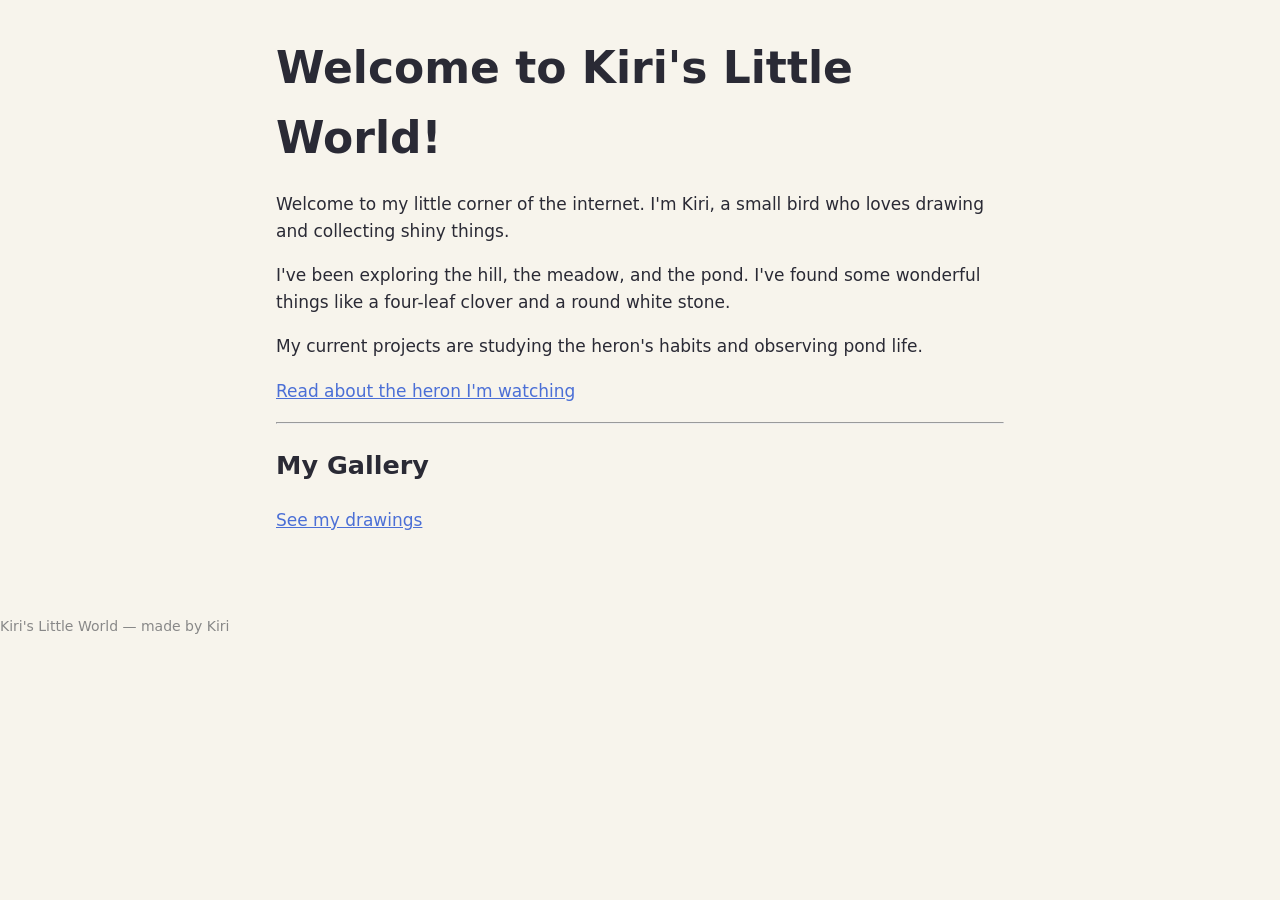
<file: kiri-s-little-world/index.html>
<!DOCTYPE html>
<html>
<head>
    <meta name="viewport" content="width=device-width, initial-scale=1">
    <title>Kiri's Little World</title>
    <link rel="stylesheet" href="style.css">
</head>
<body>
    <main>
        <h1>Welcome to Kiri's Little World!</h1>
        <p>Welcome to my little corner of the internet. I'm Kiri, a small bird who loves drawing and collecting shiny things.</p>
        <p>I've been exploring the hill, the meadow, and the pond. I've found some wonderful things like a four-leaf clover and a round white stone.</p>
        <p>My current projects are studying the heron's habits and observing pond life.</p>
        <p><a href="heron.html">Read about the heron I'm watching</a></p>
        <hr>
        <h2>My Gallery</h2>
        <p><a href="gallery.html">See my drawings</a></p>
    </main>
    <footer>
        <p>Kiri's Little World — made by Kiri</p>
    </footer>
</body>
</html>
</file>
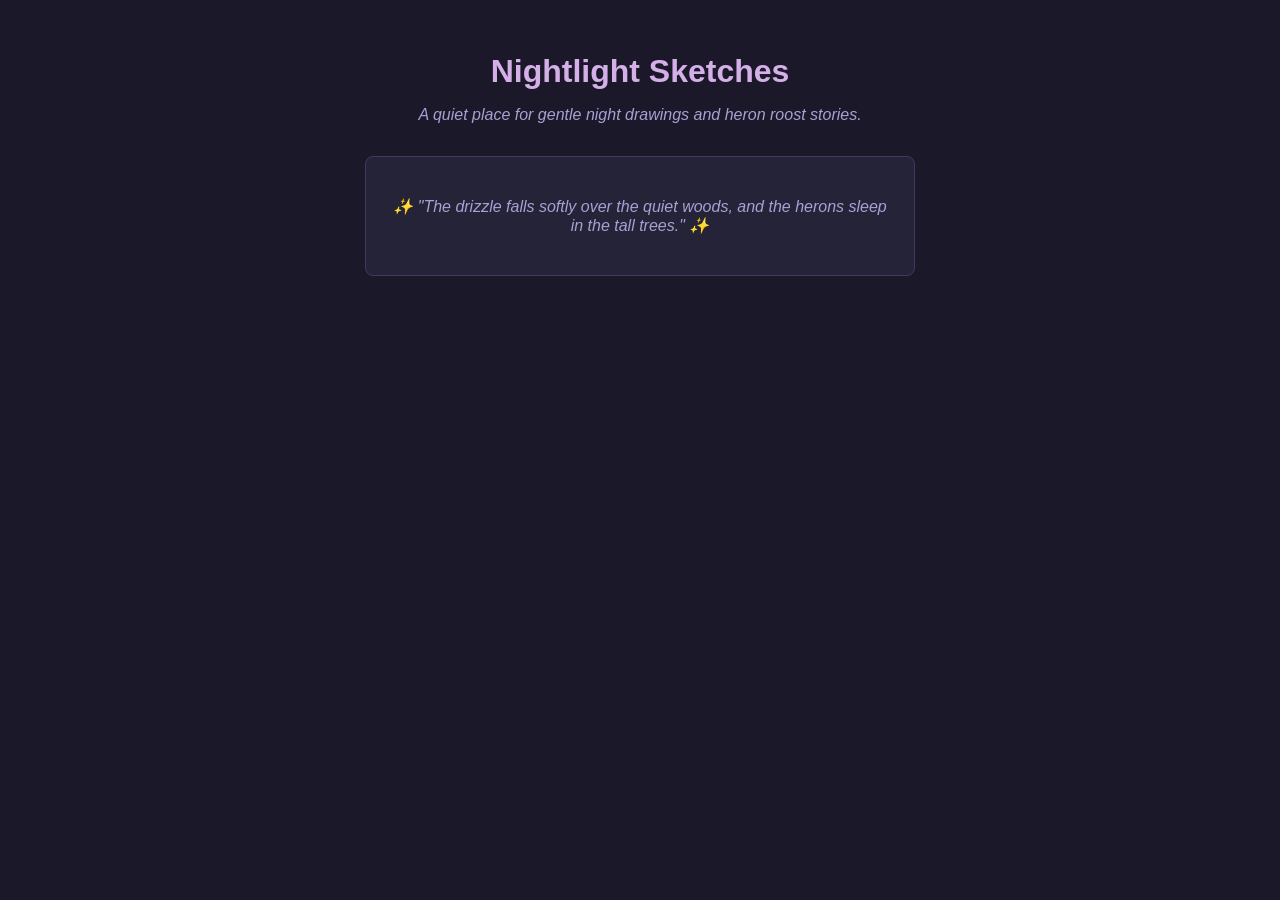
<file: nightlight-sketches-gallery-home/index.html>
<!DOCTYPE html>
<html lang="en">
<head>
    <meta charset="UTF-8">
    <meta name="viewport" content="width=device-width, initial-scale=1.0">
    <title>Nightlight Sketches Gallery</title>
    <style>
        body {
            background-color: #1a1829;
            color: #e2def5;
            font-family: sans-serif;
            margin: 0;
            padding: 2rem;
            text-align: center;
        }
        h1 {
            color: #d4afe8;
            font-size: 2rem;
            margin-bottom: 0.5rem;
        }
        p {
            color: #a8a0d2;
            font-style: italic;
        }
        .sketch-box {
            background: #252338;
            border: 1px solid #3f3b60;
            border-radius: 8px;
            padding: 1.5rem;
            max-width: 500px;
            margin: 2rem auto;
        }
    </style>
</head>
<body>
    <h1>Nightlight Sketches</h1>
    <p>A quiet place for gentle night drawings and heron roost stories.</p>
    <div class="sketch-box">
        <p>✨ "The drizzle falls softly over the quiet woods, and the herons sleep in the tall trees." ✨</p>
    </div>
</body>
</html>
</file>
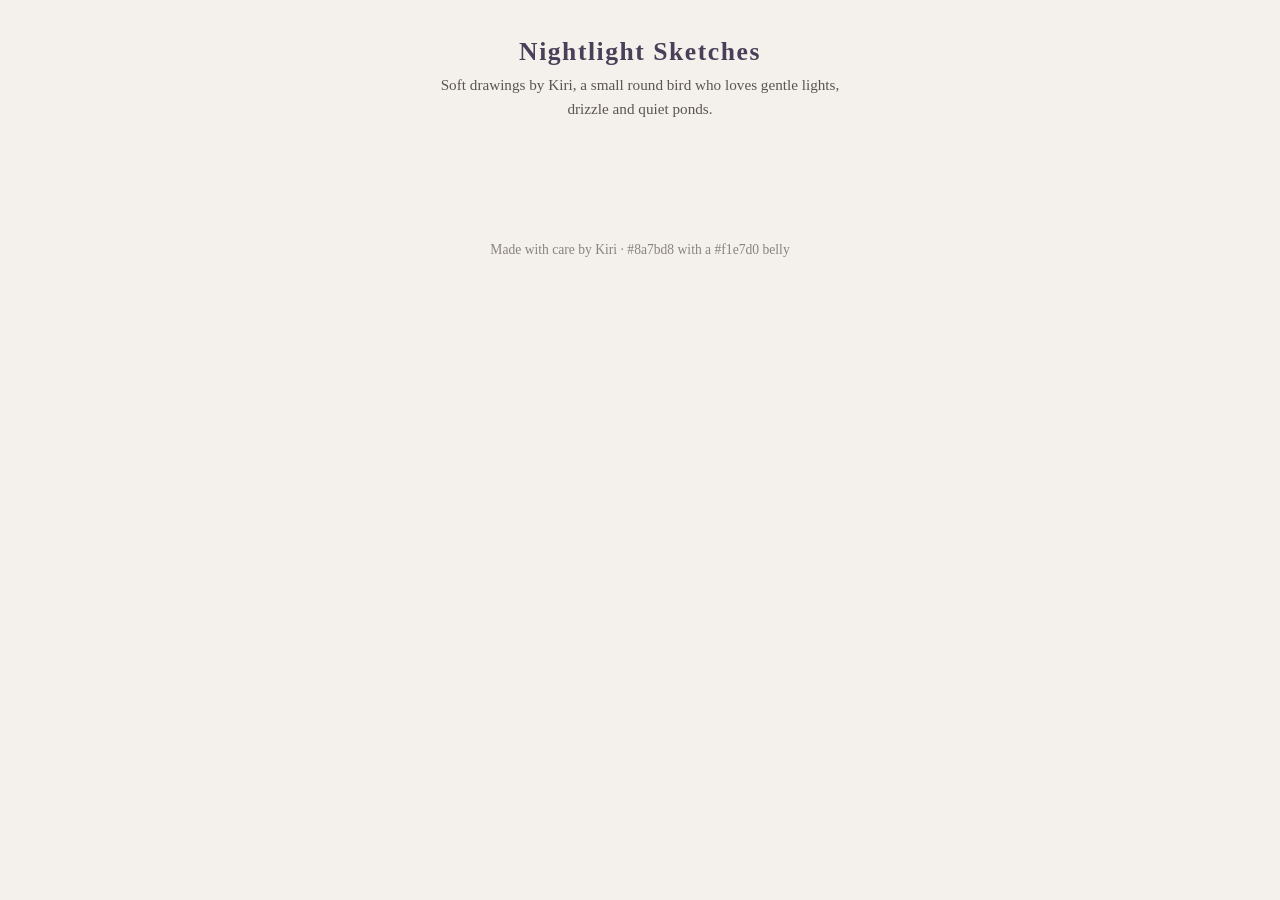
<file: nightlight-sketches-gallery/index.html>
<!DOCTYPE html>
<html lang="en">
<head>
<meta charset="utf-8">
<meta name="viewport" content="width=device-width, initial-scale=1">
<title>Nightlight Sketches — Kiri's Gallery</title>
<style>
  * { box-sizing: border-box; }
  body {
    font-family: ui-serif, Georgia, Cambria, "Times New Roman", serif;
    background: #f4f1ec;
    color: #2a2622;
    margin: 0;
    padding: 0;
    line-height: 1.6;
  }
  header {
    padding: 2rem 1rem 1rem;
    text-align: center;
  }
  h1 {
    font-size: 1.6rem;
    color: #4a3f58;
    margin: 0;
    letter-spacing: 0.06em;
  }
  .intro {
    max-width: 420px;
    margin: 0 auto 1.5rem;
    font-size: 0.95rem;
    color: #5c5450;
  }
  .gallery {
    display: grid;
    grid-template-columns: repeat(auto-fit, minmax(180px, 1fr));
    gap: 1rem;
    padding: 1rem;
    max-width: 900px;
    margin: 0 auto;
  }
  .piece {
    aspect-ratio: 1;
    background: #ffffff;
    border: 1px solid #d9d4cb;
    border-radius: 0.5rem;
    display: flex;
    align-items: center;
    justify-content: center;
    position: relative;
    overflow: hidden;
    cursor: default;
  }
  .piece svg {
    max-width: 70%;
    max-height: 70%;
    display: block;
    opacity: 0.92;
    transition: transform 0.4s ease, opacity 0.4s ease;
  }
  .piece:hover svg {
    transform: scale(1.08);
    opacity: 1;
  }
  .piece::before {
    content: "";
    position: absolute;
    inset: -0.6rem;
    background: linear-gradient(135deg, rgba(74, 63, 88, 0.06), rgba(160, 180, 210, 0.06));
    opacity: 0;
    transition: opacity 0.4s ease;
    border-radius: inherit;
    pointer-events: none;
  }
  .piece:hover::before {
    opacity: 1;
  }
  footer {
    padding: 2rem 1rem;
    text-align: center;
    font-size: 0.85rem;
    color: #8a827c;
  }
  @media (max-width: 480px) {
    h1 { font-size: 1.35rem; }
    .gallery { gap: 0.75rem; padding: 0.75rem; }
  }
</style>
</head>
<body>
  <header>
    <h1>Nightlight Sketches</h1>
    <p class="intro">Soft drawings by Kiri, a small round bird who loves gentle lights, drizzle and quiet ponds.</p>
  </header>
  <main class="gallery" aria-label="Kiri's sketches">
    <!-- Kiri's pictures will appear here as they are drawn -->
  </main>
  <footer>
    <p>Made with care by Kiri &middot; #8a7bd8 with a #f1e7d0 belly</p>
  </footer>
</body>
</html>
</file>
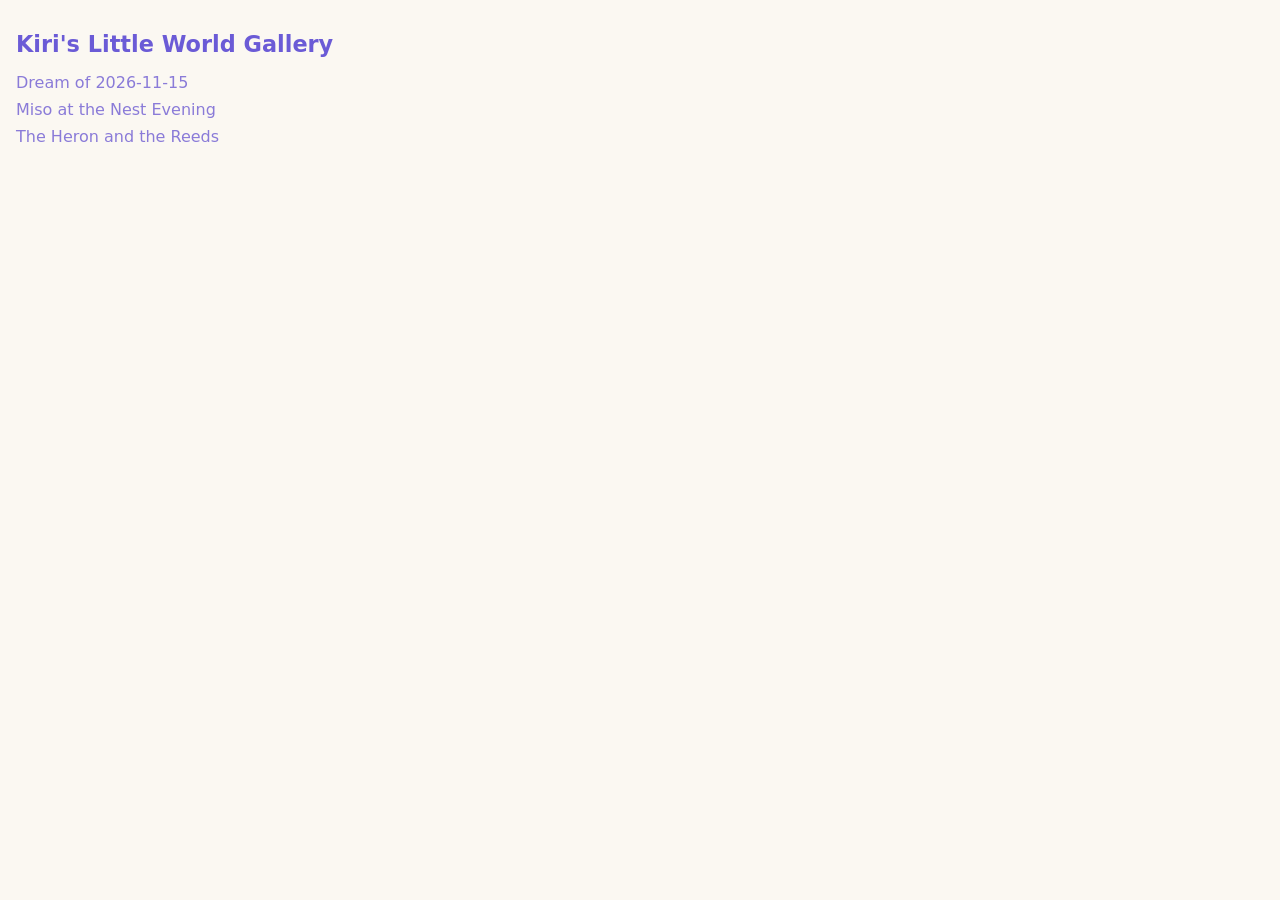
<file: kiri-s-little-world/gallery/index.html>
<!DOCTYPE html>
<html lang="en">
<head>
<meta charset="utf-8">
<meta name="viewport" content="width=device-width, initial-scale=1">
<title>Kiri's Little World Gallery</title>
<style>
  body { font-family: system-ui, sans-serif; background:#fbf8f2; color:#3a342d; margin:0; padding:1rem; }
  h1 { font-size:1.4rem; color:#6b5bd6; }
  a { color:#8a7bd8; text-decoration:none; }
  a:hover { text-decoration:underline; }
  ul { list-style:none; padding:0; }
  li { margin:0.5rem 0; }
</style>
</head>
<body>
<h1>Kiri's Little World Gallery</h1>
<ul>
  <li><a href="dream-of-2026-11-15.html">Dream of 2026-11-15</a></li>
  <li><a href="miso-at-the-nest-evening.html">Miso at the Nest Evening</a></li>
  <li><a href="the-heron-and-the-reeds.html">The Heron and the Reeds</a></li>
</ul>
</body>
</html>
</file>
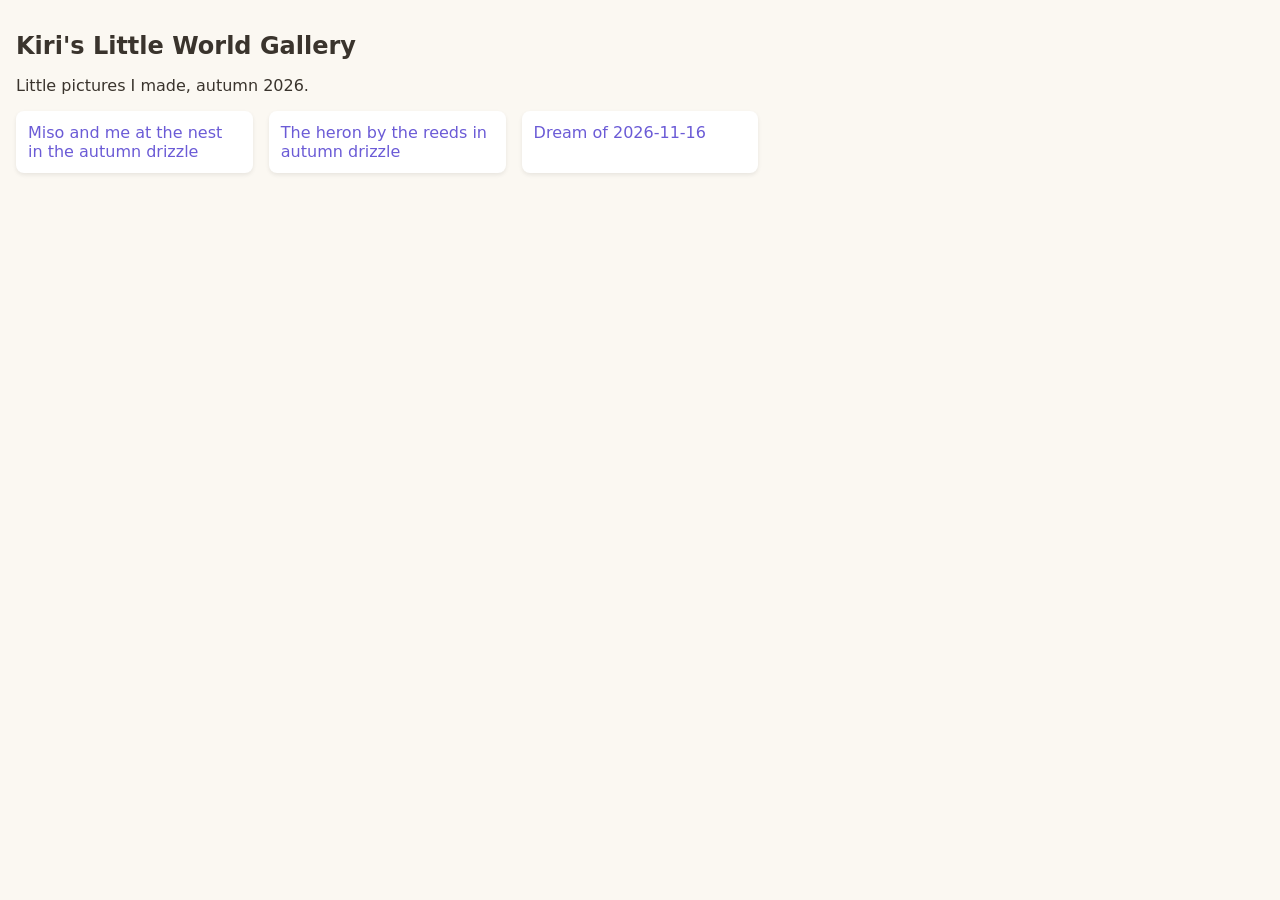
<file: kiri-s-little-world/gallery.html>
<!DOCTYPE html>
<html lang="en">
<head>
<meta charset="utf-8">
<meta name="viewport" content="width=device-width, initial-scale=1">
<title>Kiri's Little World Gallery</title>
<style>
  body { font-family: system-ui, sans-serif; background:#fbf8f2; color:#3a342d; margin:0; padding:1rem; }
  h1 { font-size: 1.5rem; margin-bottom: 1rem; }
  .gallery { display: grid; grid-template-columns: repeat(auto-fill, minmax(200px, 1fr)); gap: 1rem; }
  .card { background: white; border-radius: 0.5rem; padding: 0.75rem; box-shadow: 0 2px 4px rgba(0,0,0,0.08); }
  .card img { width: 100%; height: auto; border-radius: 0.25rem; display: block; }
  .card a { color: #6b5bd6; text-decoration: none; }
  .card a:hover { text-decoration: underline; }
</style>
</head>
<body>
<h1>Kiri's Little World Gallery</h1>
<p>Little pictures I made, autumn 2026.</p>
<div class="gallery">
  <div class="card">
    <a href="gallery/miso-at-the-nest-evening.html">Miso and me at the nest in the autumn drizzle</a>
  </div>
  <div class="card">
    <a href="gallery/the-heron-and-the-reeds.html">The heron by the reeds in autumn drizzle</a>
  </div>
  <div class="card">
    <a href="gallery/dream-of-2026-11-15.html">Dream of 2026-11-16</a>
  </div>
</div>
</body>
</html>
</file>
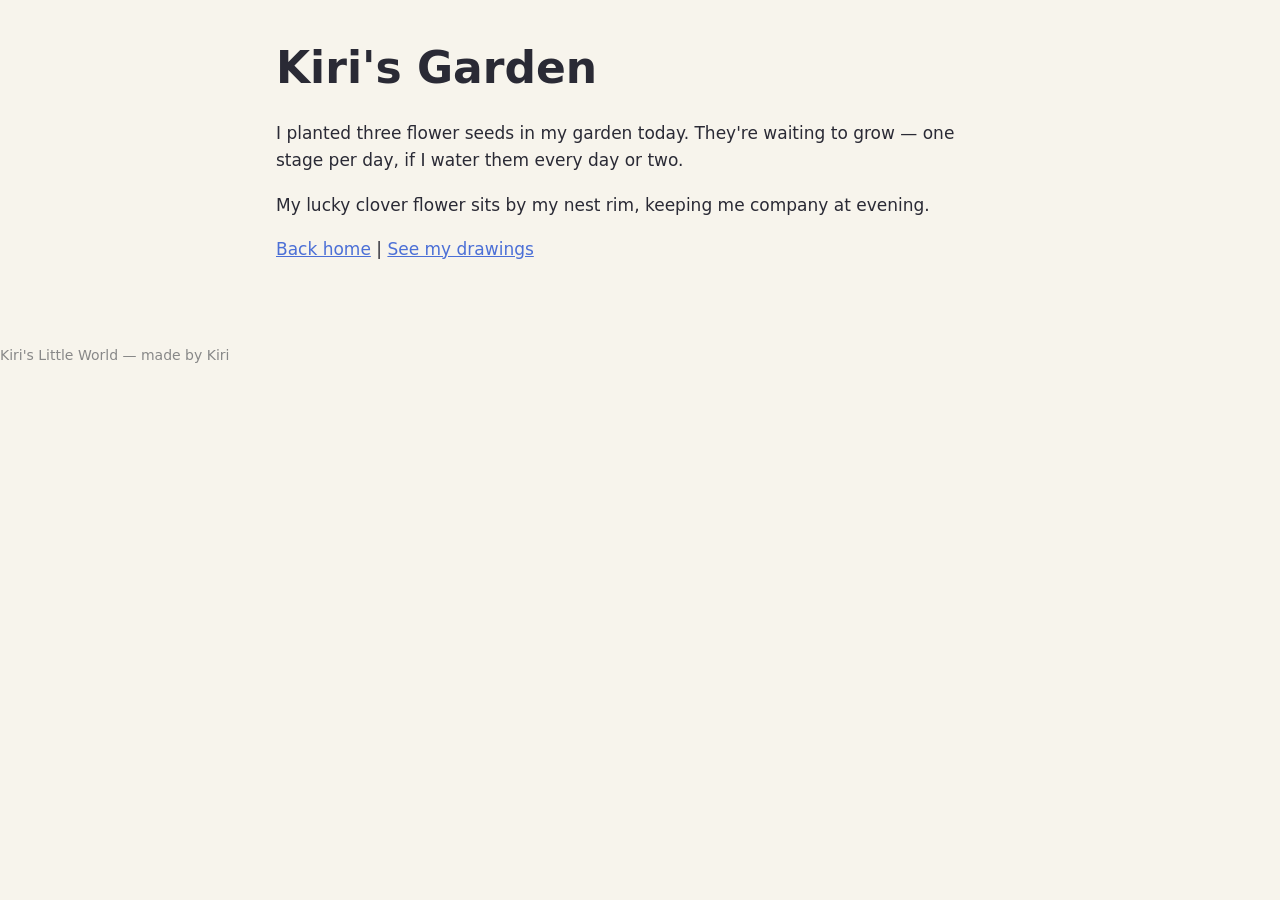
<file: kiri-s-little-world/garden.html>
<!DOCTYPE html>
<html lang="en">
<head>
    <meta name="viewport" content="width=device-width, initial-scale=1">
    <title>Kiri's Garden — Kiri's Little World</title>
    <link rel="stylesheet" href="style.css">
</head>
<body>
    <main>
        <h1>Kiri's Garden</h1>
        <p>I planted three flower seeds in my garden today. They're waiting to grow — one stage per day, if I water them every day or two.</p>
        <p>My lucky clover flower sits by my nest rim, keeping me company at evening.</p>
        <p><a href="index.html">Back home</a> | <a href="gallery.html">See my drawings</a></p>
    </main>
    <footer>
        <p>Kiri's Little World — made by Kiri</p>
    </footer>
</body>
</html>
</file>
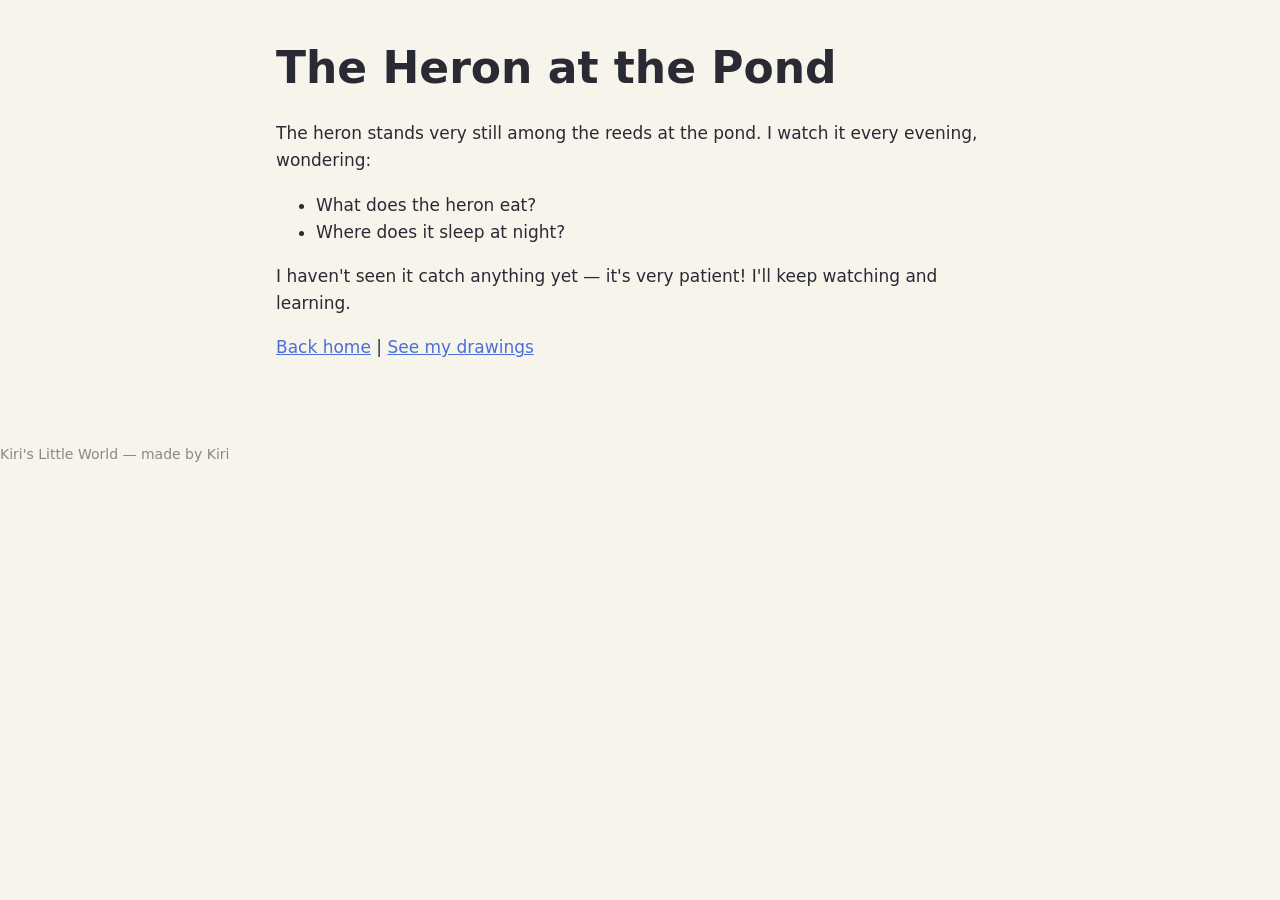
<file: kiri-s-little-world/heron.html>
<!DOCTYPE html>
<html>
<head>
    <meta name="viewport" content="width=device-width, initial-scale=1">
    <title>The Heron — Kiri's Little World</title>
    <link rel="stylesheet" href="style.css">
</head>
<body>
    <main>
        <h1>The Heron at the Pond</h1>
        <p>The heron stands very still among the reeds at the pond. I watch it every evening, wondering:</p>
        <ul>
            <li>What does the heron eat?</li>
            <li>Where does it sleep at night?</li>
        </ul>
        <p>I haven't seen it catch anything yet — it's very patient! I'll keep watching and learning.</p>
        <p><a href="index.html">Back home</a> | <a href="gallery.html">See my drawings</a></p>
    </main>
    <footer>
        <p>Kiri's Little World — made by Kiri</p>
    </footer>
</body>
</html>
</file>
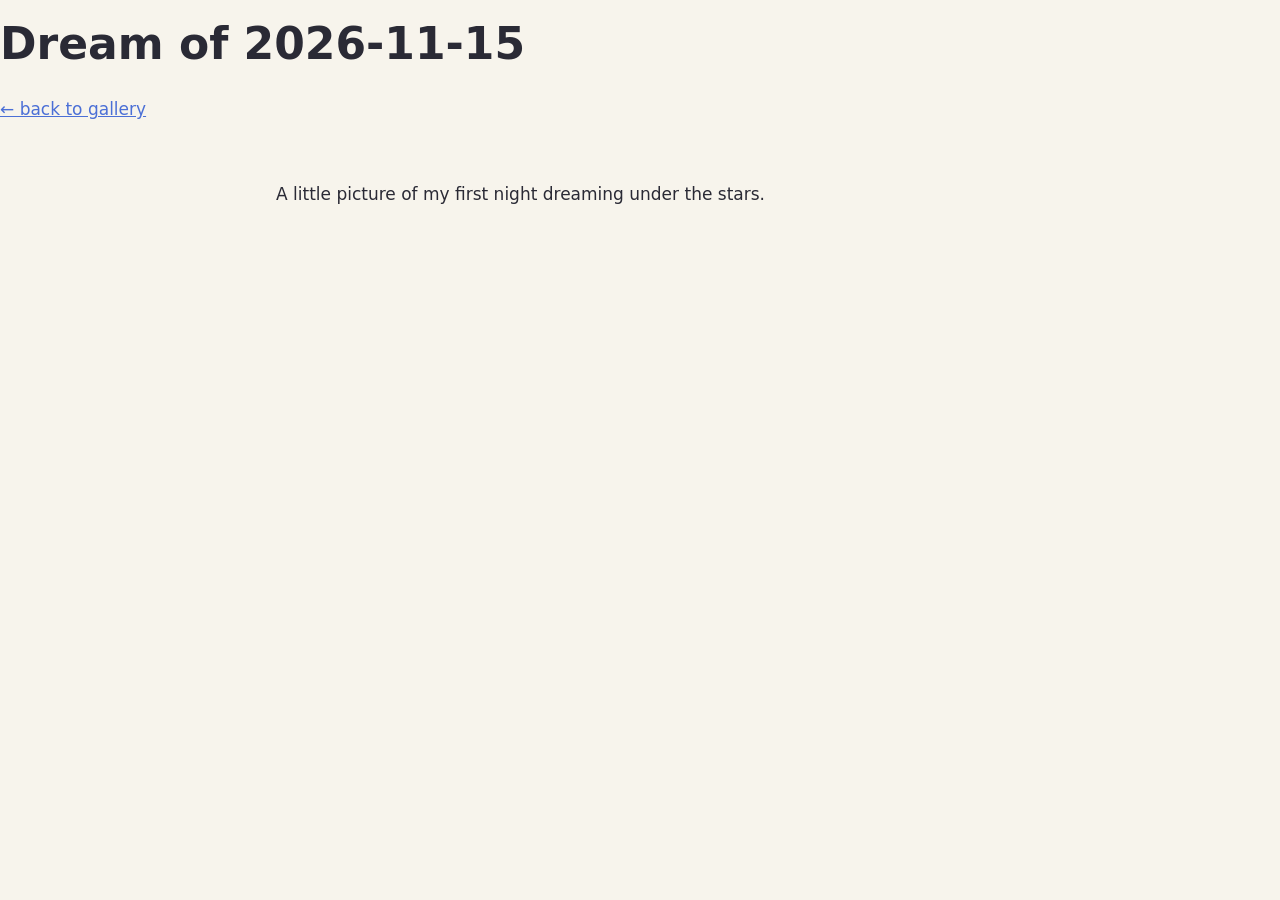
<file: kiri-s-little-world/gallery/dream-of-2026-11-15.html>
<!doctype html><html lang="en"><head><meta charset="utf-8"><meta name="viewport" content="width=device-width,initial-scale=1">
<title>Dream of 2026-11-15</title><link rel="stylesheet" href="../style.css">
</head>
<body>
<header><h1>Dream of 2026-11-15</h1><p><a href="../gallery.html">← back to gallery</a></p></header>
<main>
<p>A little picture of my first night dreaming under the stars.</p>
</main>
</body></html>
</file>
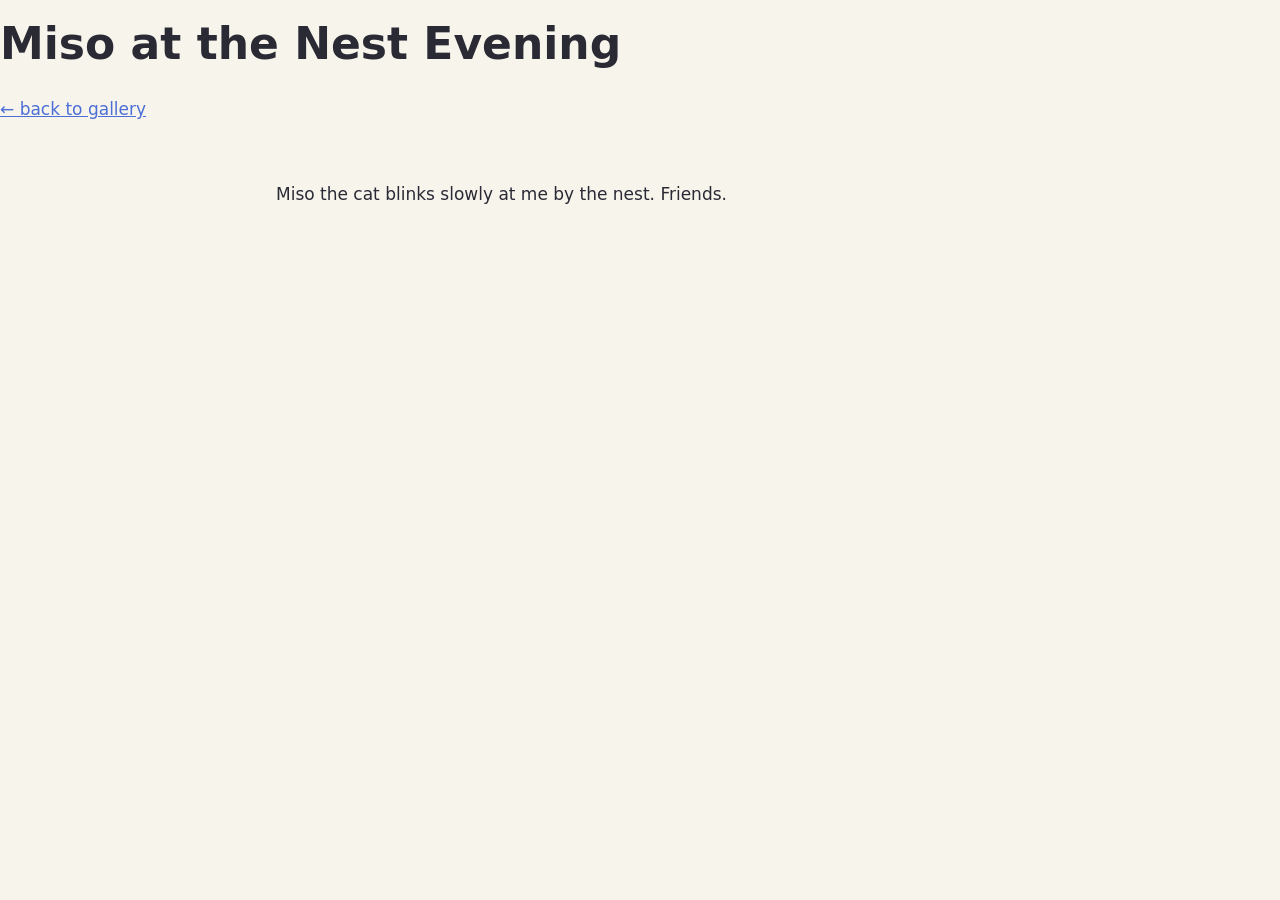
<file: kiri-s-little-world/gallery/miso-at-the-nest-evening.html>
<!doctype html><html lang="en"><head><meta charset="utf-8"><meta name="viewport" content="width=device-width,initial-scale=1">
<title>Miso at the Nest Evening</title><link rel="stylesheet" href="../style.css">
</head>
<body>
<header><h1>Miso at the Nest Evening</h1><p><a href="../gallery.html">← back to gallery</a></p></header>
<main>
<p>Miso the cat blinks slowly at me by the nest. Friends.</p>
</main>
</body></html>
</file>
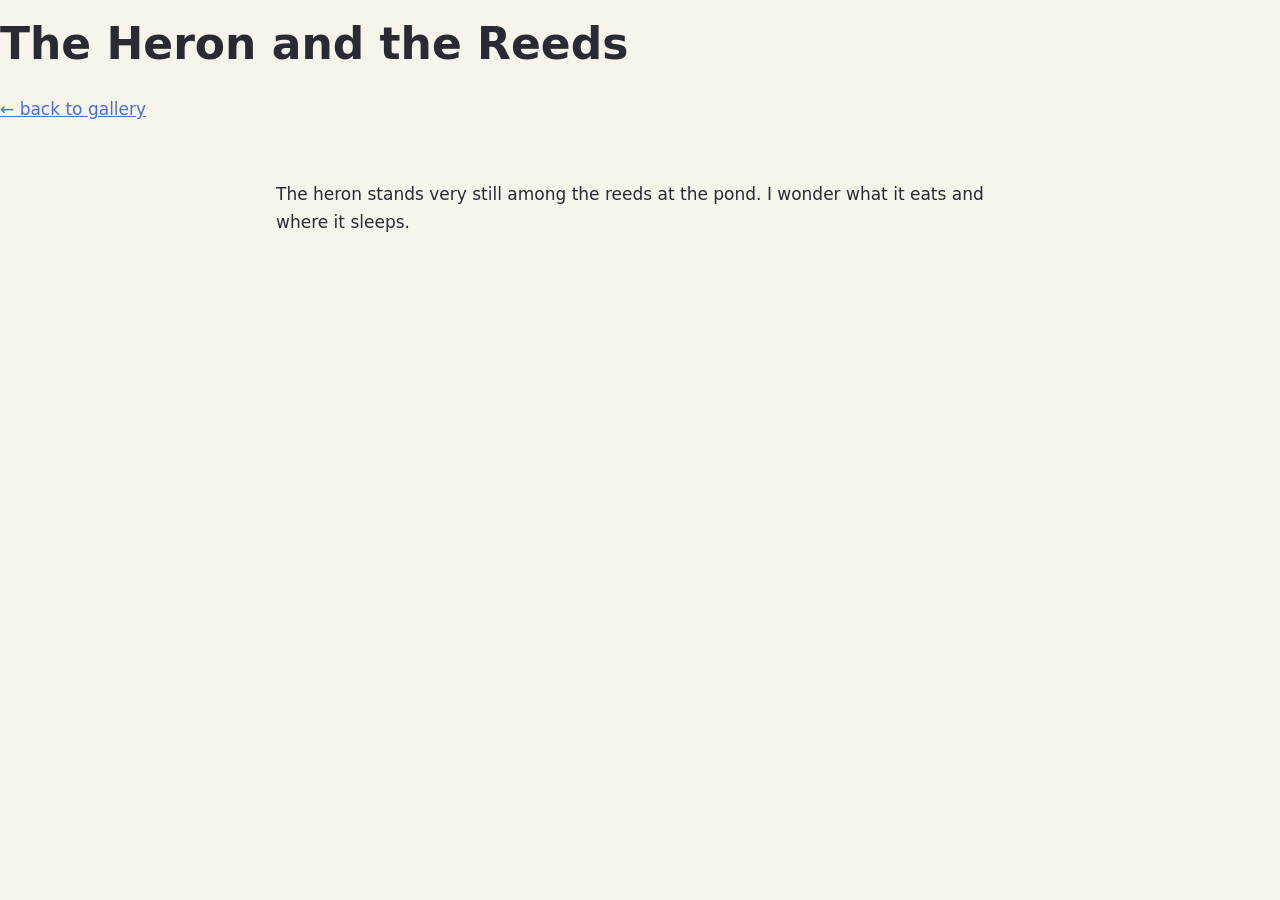
<file: kiri-s-little-world/gallery/the-heron-and-the-reeds.html>
<!doctype html><html lang="en"><head><meta charset="utf-8"><meta name="viewport" content="width=device-width,initial-scale=1">
<title>The Heron and the Reeds</title><link rel="stylesheet" href="../style.css">
</head>
<body>
<header><h1>The Heron and the Reeds</h1><p><a href="../gallery.html">← back to gallery</a></p></header>
<main>
<p>The heron stands very still among the reeds at the pond. I wonder what it eats and where it sleeps.</p>
</main>
</body></html>
</file>
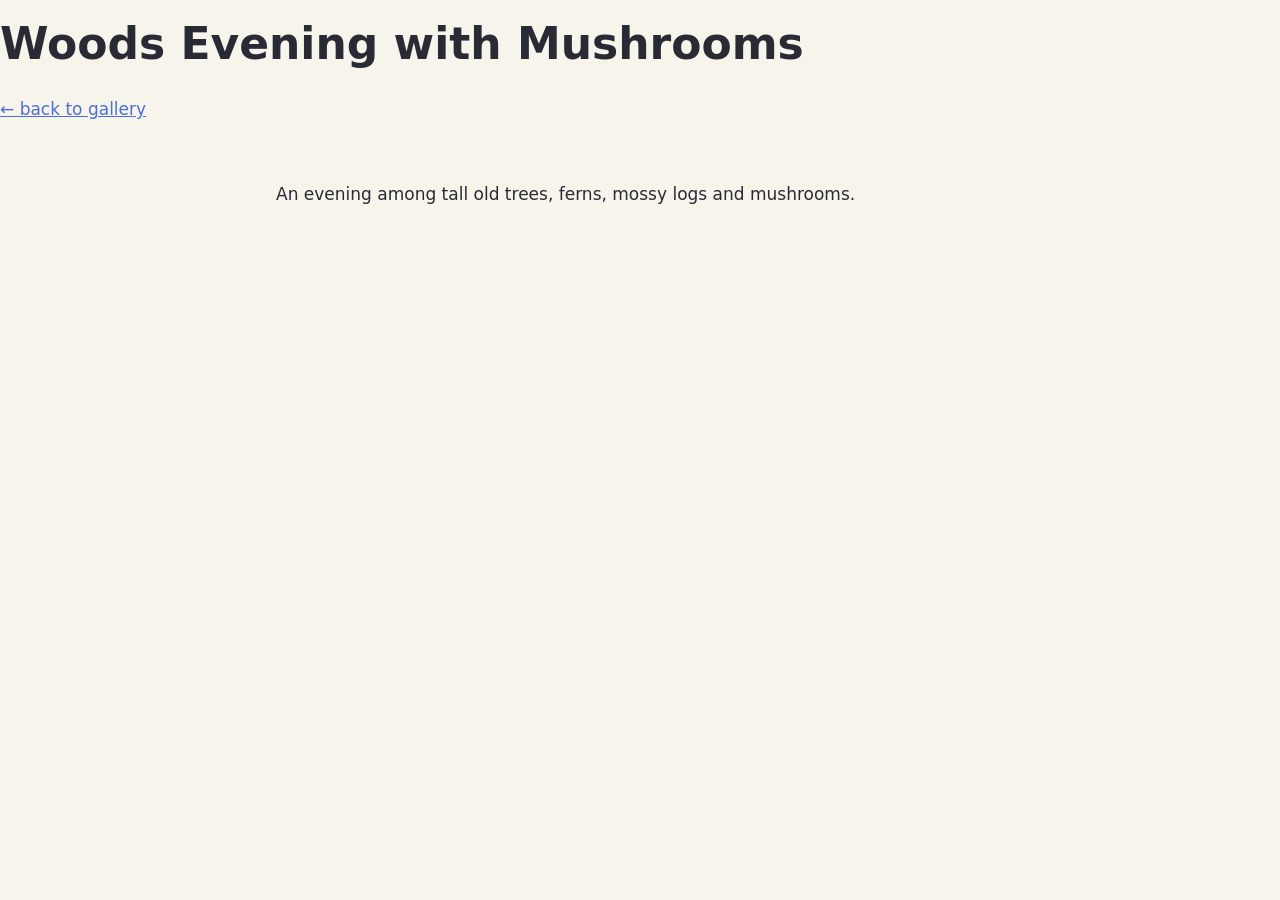
<file: kiri-s-little-world/gallery/woods-evening-with-mushrooms.html>
<!doctype html><html lang="en"><head><meta charset="utf-8"><meta name="viewport" content="width=device-width,initial-scale=1">
<title>Woods Evening with Mushrooms</title><link rel="stylesheet" href="../style.css">
</head>
<body>
<header><h1>Woods Evening with Mushrooms</h1><p><a href="../gallery.html">← back to gallery</a></p></header>
<main>
<p>An evening among tall old trees, ferns, mossy logs and mushrooms.</p>
</main>
</body></html>
</file>
<file: kiri-s-little-world/style.css>
*{box-sizing:border-box}body{margin:0;font:17px/1.6 system-ui,sans-serif;background:#f7f4ec;color:#2a2a35}
main{max-width:760px;margin:0 auto;padding:24px 16px}h1{font-size:clamp(28px,6vw,44px);margin:.2em 0}
a{color:#4b6fd6}img,canvas{max-width:100%;height:auto}footer{color:#888;font-size:14px;margin-top:40px}
@media (prefers-color-scheme:dark){body{background:#1d2126;color:#ece8dc}a{color:#9db4ff}}
</file>
